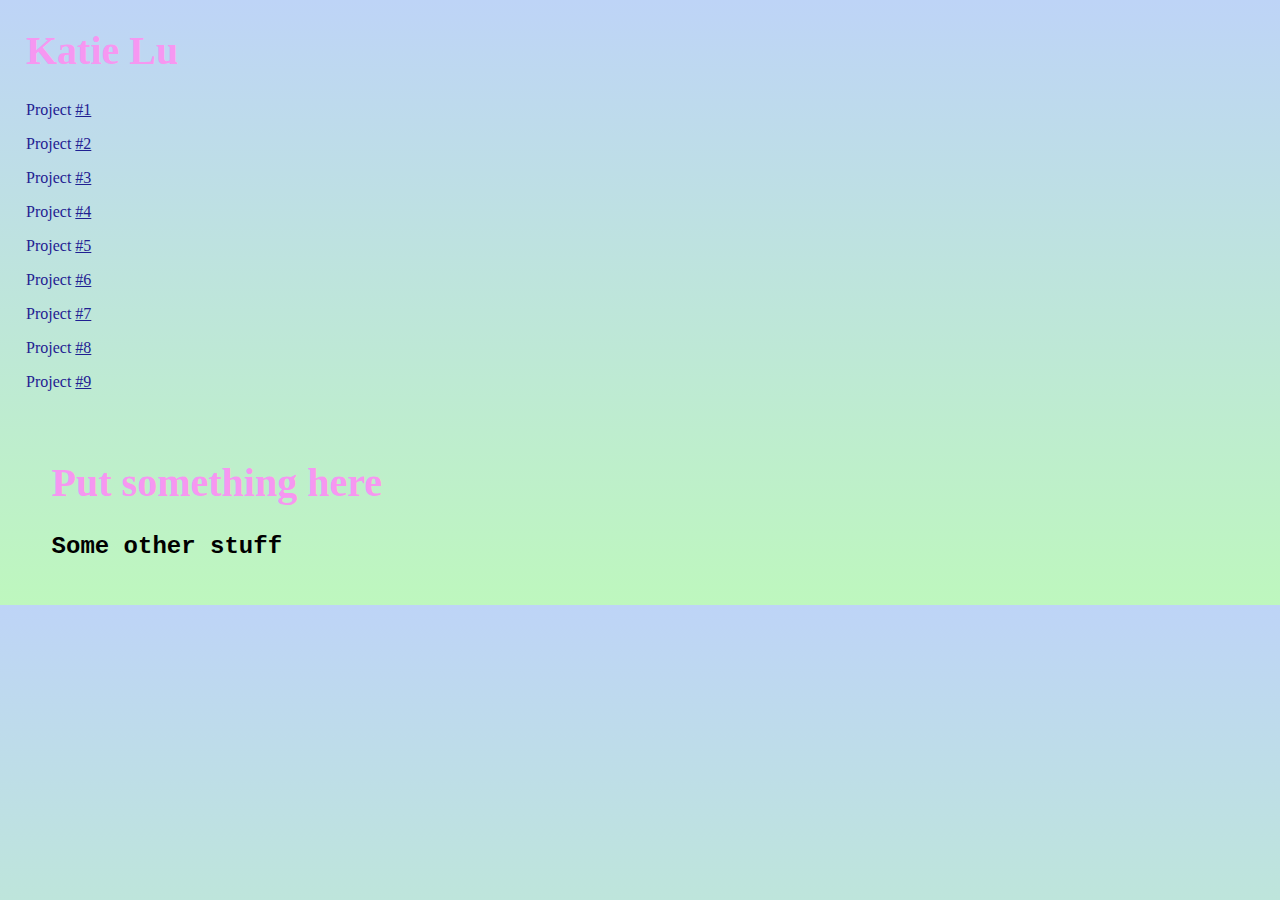
<file: index.html>
<!DOCTYPE html>
<html lang="en">
  <head>
    <title>Katie's Form & Code Portfolio</title>
    <meta charset="utf-8" />
    <meta http-equiv="X-UA-Compatible" content="IE=edge" />
    <meta name="viewport" content="width=device-width, initial-scale=1" />

    <!-- import the webpage's stylesheet -->
    <link rel="stylesheet" href="style.css" />

    <!-- import the webpage's javascript file -->
    <script src="/script.js" defer></script>

  </head>
  <body>
    
<!-- navigation menu -->
    <nav>
      <h1>Katie Lu</h1>
      <ul>
        <li>Project <a href="p1.html">#1</a></li>
        <li>Project <a href="p2.html">#2</a></li>
        <li>Project <a href="p3.html">#3</a></li>
        <li>Project <a href="p4.html">#4</a></li>
        <li>Project <a href="p5.html">#5</a></li>
        <li>Project <a href="p6.html">#6</a></li>
        <li>Project <a href="p7.html">#7</a></li>
        <li>Project <a href="p8.html">#8</a></li>
        <li>Project <a href="p9.html">#9</a></li>
      </ul>
    </nav>
    
<!-- main content -->
    <div class="content">
      <h1>
        Put something here
      </h1>
      <h2 class="special-h2">
        Some other stuff
      </h2>
    </div>
  </body>
</html>
</file>
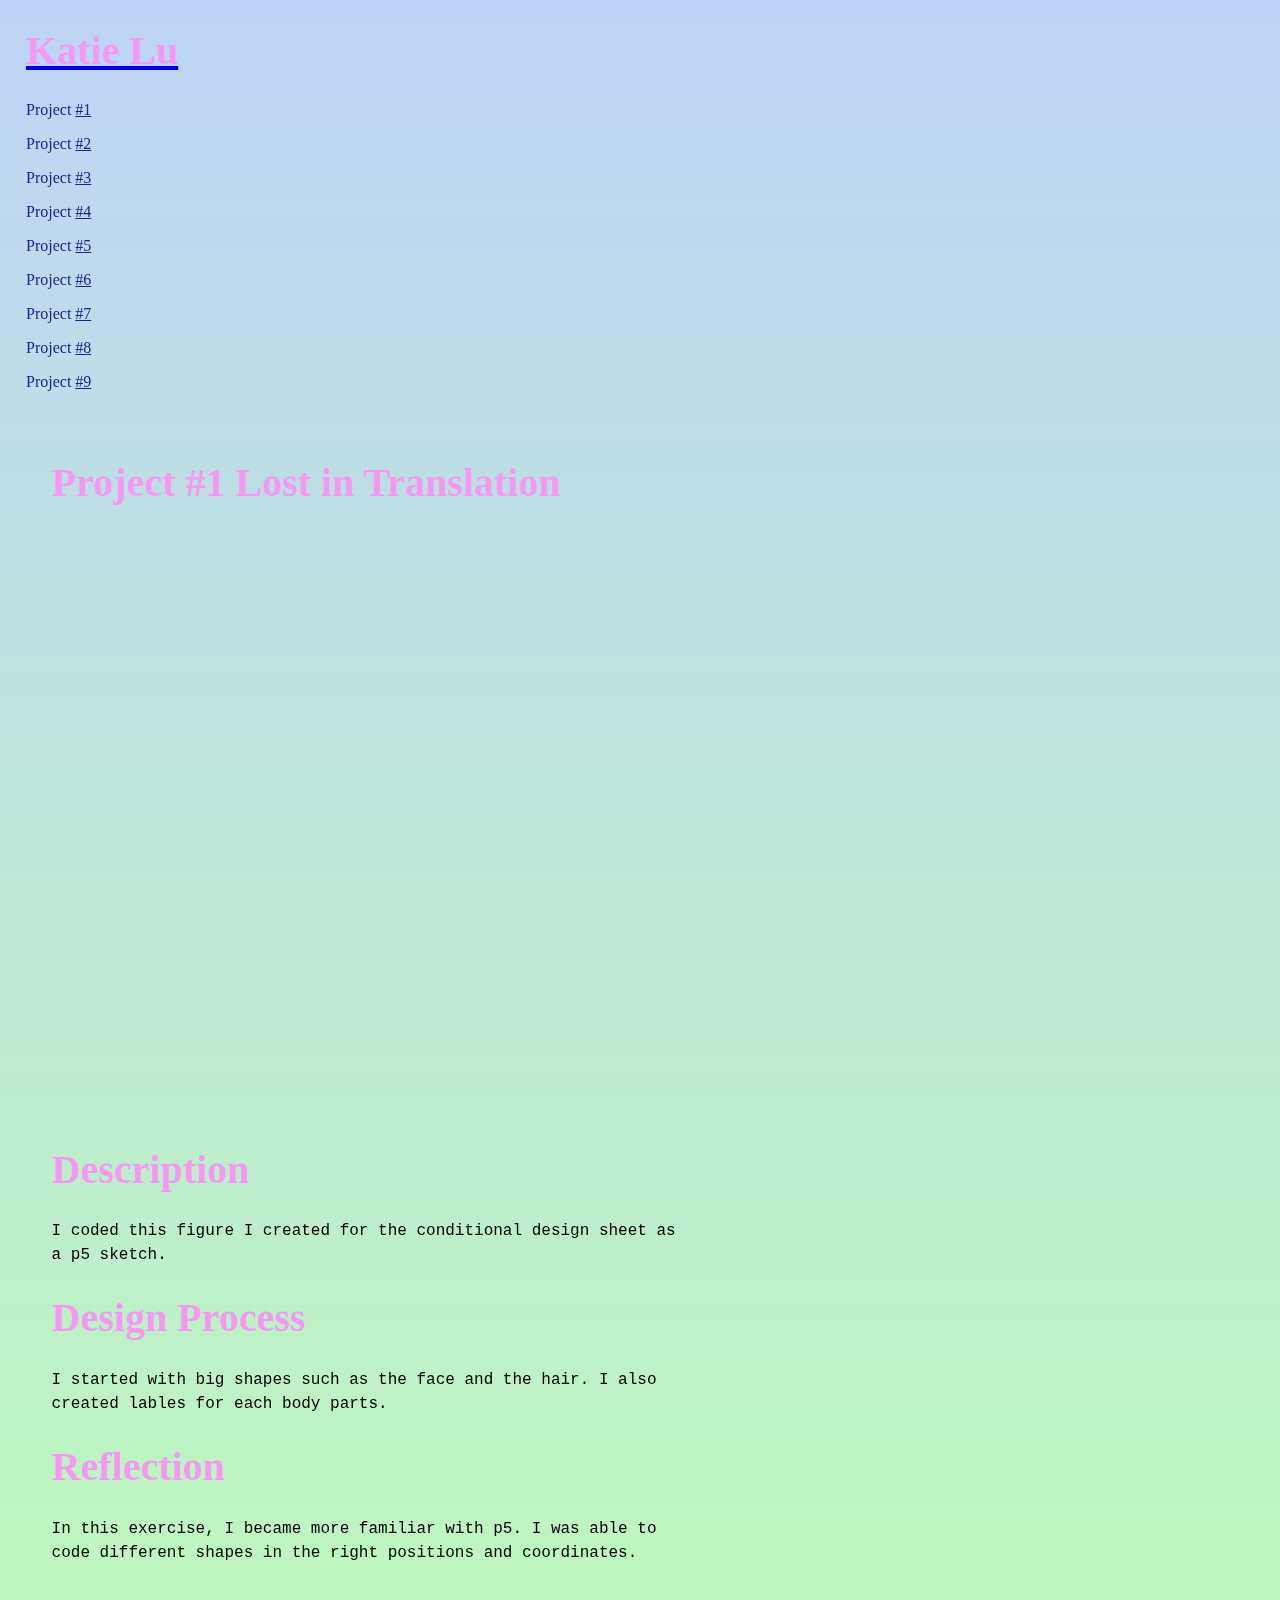
<file: p1.html>
<!DOCTYPE html>
<html lang="en">
  <head>
    <title>Your Name | Code 2 Portfolio</title>
    <meta charset="utf-8" />
    <meta http-equiv="X-UA-Compatible" content="IE=edge" />
    <meta name="viewport" content="width=device-width, initial-scale=1" />

    <!-- import the webpage's stylesheet -->
    <link rel="stylesheet" href="style.css" />

    <!-- import the webpage's javascript file -->
    <script src="/script.js" defer></script>
  </head>

  <body>
    <!-- navigation menu -->
    <nav>
        <a href="index.html"><h1>Katie Lu</h1></a>
      <ul>
        <li>Project <a href="p1.html">#1</a></li>
        <li>Project <a href="p2.html">#2</a></li>
        <li>Project <a href="p3.html">#3</a></li>
        <li>Project <a href="p4.html">#4</a></li>
        <li>Project <a href="p5.html">#5</a></li>
        <li>Project <a href="p6.html">#6</a></li>
        <li>Project <a href="p7.html">#7</a></li>
        <li>Project <a href="p8.html">#8</a></li>
        <li>Project <a href="p9.html">#9</a></li>
      </ul>
    </nav>

    <!-- main content -->
    <div class="content">
      <!-- 1. give your project  a titile -->

      <h1>
        Project #1 Lost in Translation
      </h1>

      <!-- 2. embed your p5 sketch -->

      <div class="fullwidth">
        <!-- below width and height refers to the dimensions of your sketch-->

        <iframe style="width:400px;height:600px;" src="https://editor.p5js.org/klux4/full/L0rUnFN16"></iframe>
   
      </div>

      <!-- 3. write a short description to describe what the work is about -->
      <h1>
        Description
      </h1>

      <p>
       I coded this figure I created for the conditional design sheet as a p5 sketch.
      </p>

      <!-- 4. reflection -->
      <h1>
        Design Process
      </h1>

      <p>
      I started with big shapes such as the face and the hair. I also created lables for each body parts.
      </p>

      <!-- 4. reflection -->
      <h1>
        Reflection
      </h1>

      <p>
   In this exercise, I became more familiar with p5. I was able to code different shapes in the right positions and coordinates.
      </p>

      <!-- 5. reflection -->
     
    
      </p>
    </div>
  </body>
</html>
</file>
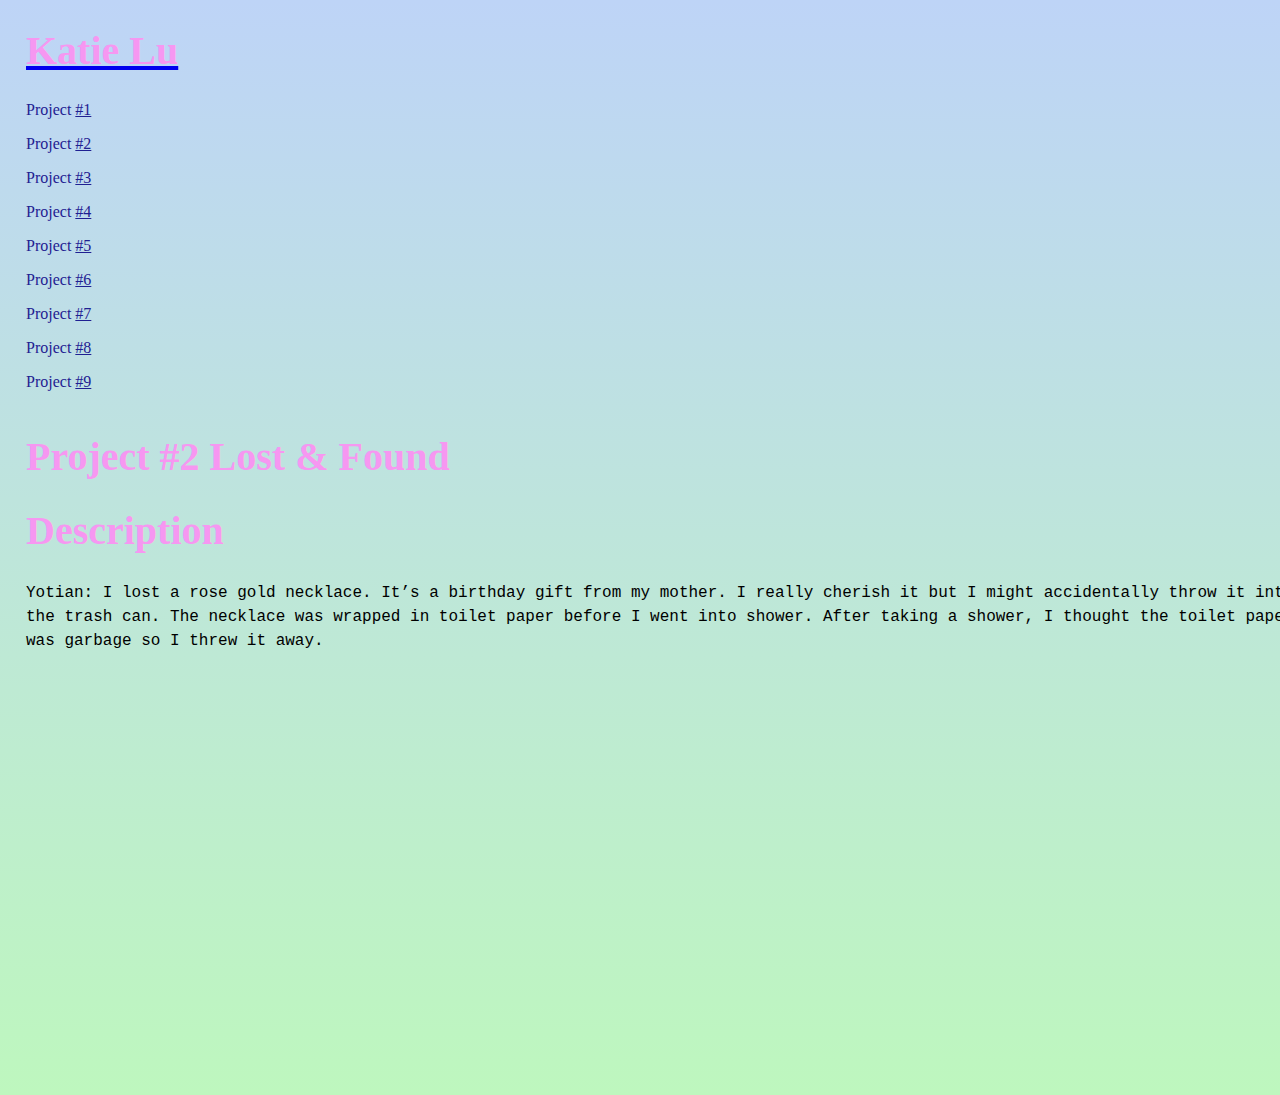
<file: p2.html>
<!DOCTYPE html>
<html lang="en">
  <head>
    <title>Your Name | Code 2 Portfolio</title>
    <meta charset="utf-8" />
    <meta http-equiv="X-UA-Compatible" content="IE=edge" />
    <meta name="viewport" content="width=device-width, initial-scale=1" />

    <!-- import the webpage's stylesheet -->
    <link rel="stylesheet" href="style.css" />

    <!-- import the webpage's javascript file -->
    <script src="/script.js" defer></script>
  </head>

  <body>
    <!-- navigation menu -->
  <nav>
        <a href="index.html"><h1>Katie Lu</h1></a>
      <ul>
        <li>Project <a href="p1.html">#1</a></li>
        <li>Project <a href="p2.html">#2</a></li>
        <li>Project <a href="p3.html">#3</a></li>
        <li>Project <a href="p4.html">#4</a></li>
        <li>Project <a href="p5.html">#5</a></li>
        <li>Project <a href="p6.html">#6</a></li>
        <li>Project <a href="p7.html">#7</a></li>
        <li>Project <a href="p8.html">#8</a></li>
        <li>Project <a href="p9.html">#9</a></li>
      </ul>
    </div>

    <!-- main content -->
     <h1>
        Project #2 Lost & Found
      </h1>

       <h1>
        Description
      </h1>

      <p>
      Yotian: I lost a rose gold necklace. It’s a birthday gift from my mother. I really cherish it but I might accidentally throw it into the trash can. The necklace was wrapped in toilet paper before I went into shower. After taking a shower, I thought the toilet paper was garbage so I threw it away.  
      </p>


       <div class="fullwidth">
        <!-- below width and height refers to the dimensions of your sketch-->

        <iframe style="width:400px;height:400px;" src="https://editor.p5js.org/klux4/full/gOEM06O2u"></iframe>
   
      </div>
     
    </div>
  </body>
</html>
</file>
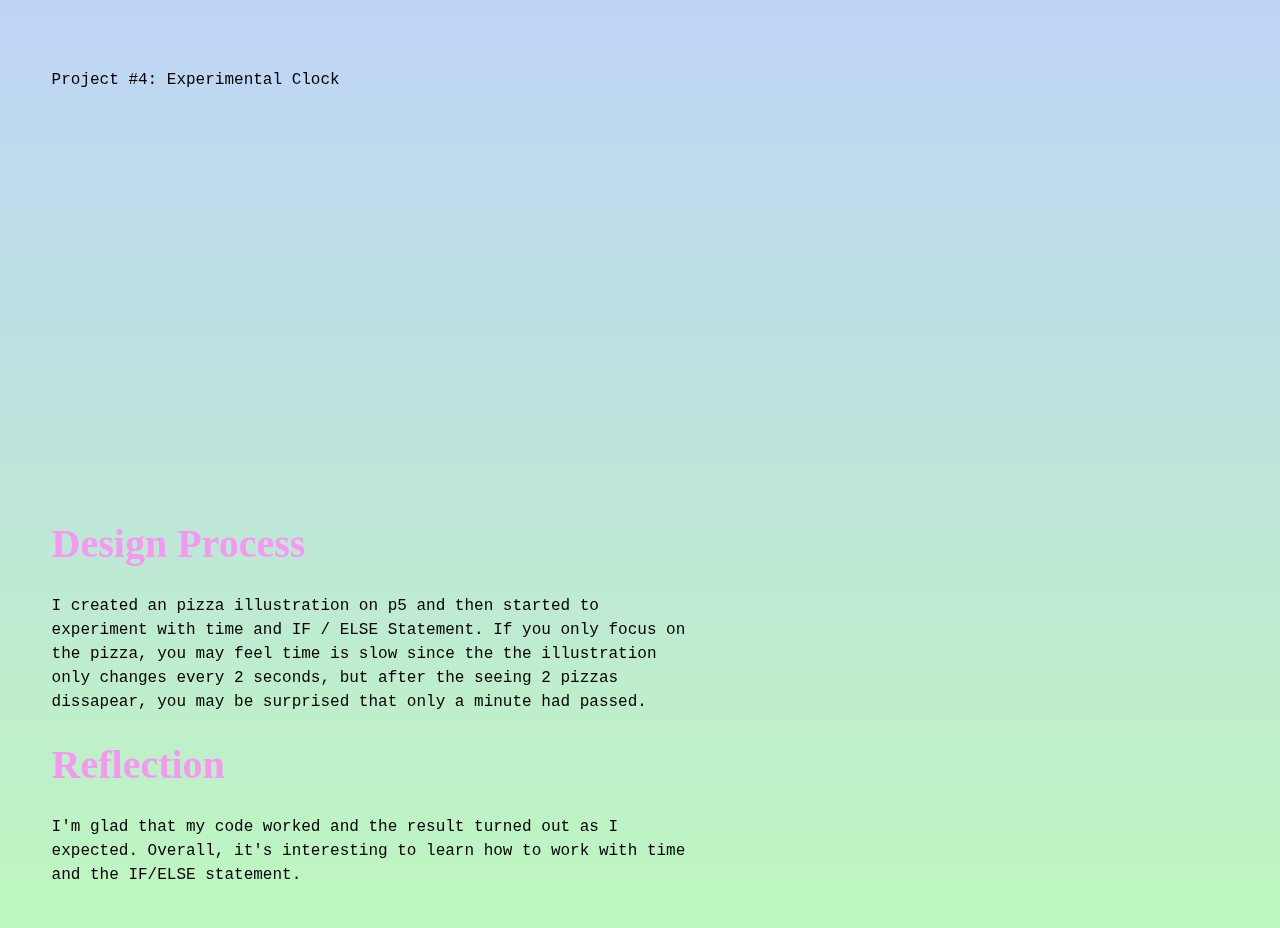
<file: p4.html>
<!DOCTYPE html>
<html lang="en">
  <head>
    <title>Your Name | Code 2 Portfolio</title>
    <meta charset="utf-8" />
    <meta http-equiv="X-UA-Compatible" content="IE=edge" />
    <meta name="viewport" content="width=device-width, initial-scale=1" />

    <!-- import the webpage's stylesheet -->
    <link rel="stylesheet" href="style.css" />

    <!-- import the webpage's javascript file -->
    <script src="/script.js" defer></script>
  </head>

  <body>
    <!-- navigation menu -->
    <div class="nav">
      <h1>Your Name</h1>
      <ul>
        <li>Project <a href="p1.html">#1</a></li>
        <li>Project <a href="p2.html">#2</a></li>
        <li>Project <a href="p3.html">#3</a></li>
        <li>Project <a href="p4.html">#4</a></li>
        <li>Project <a href="p5.html">#5</a></li>
        <li>Project <a href="p6.html">#6</a></li>
        <li>Project <a href="p7.html">#7</a></li>
        <li>Project <a href="p8.html">#8</a></li>
        <li>Project <a href="p9.html">#9</a></li>
      </ul>
    </div>

    <!-- main content -->
    <div class="content">
       <p>
         Project #4: Experimental Clock
      </p>
  

     <div class="fullwidth">
    <iframe style="width:400px;height:400px;" src="https://editor.p5js.org/klux4/full/CYfXlk9wM"></iframe>
  </div>




   <h1>
         Design Process
       

      </h1>

       <p>
    I created an pizza illustration on p5 and then started to experiment with time and IF / ELSE Statement. If you only focus on the pizza, you may feel time is slow since the the illustration only changes every 2 seconds, but after the seeing 2 pizzas dissapear, you may be surprised that only a minute had passed. 
      </p>
       

       <h1>
         Reflection

      </h1>

       <p>
I'm glad that my code worked and the result turned out as I expected. Overall, it's interesting to learn how to work with time and the IF/ELSE statement. 

</html>
</file>
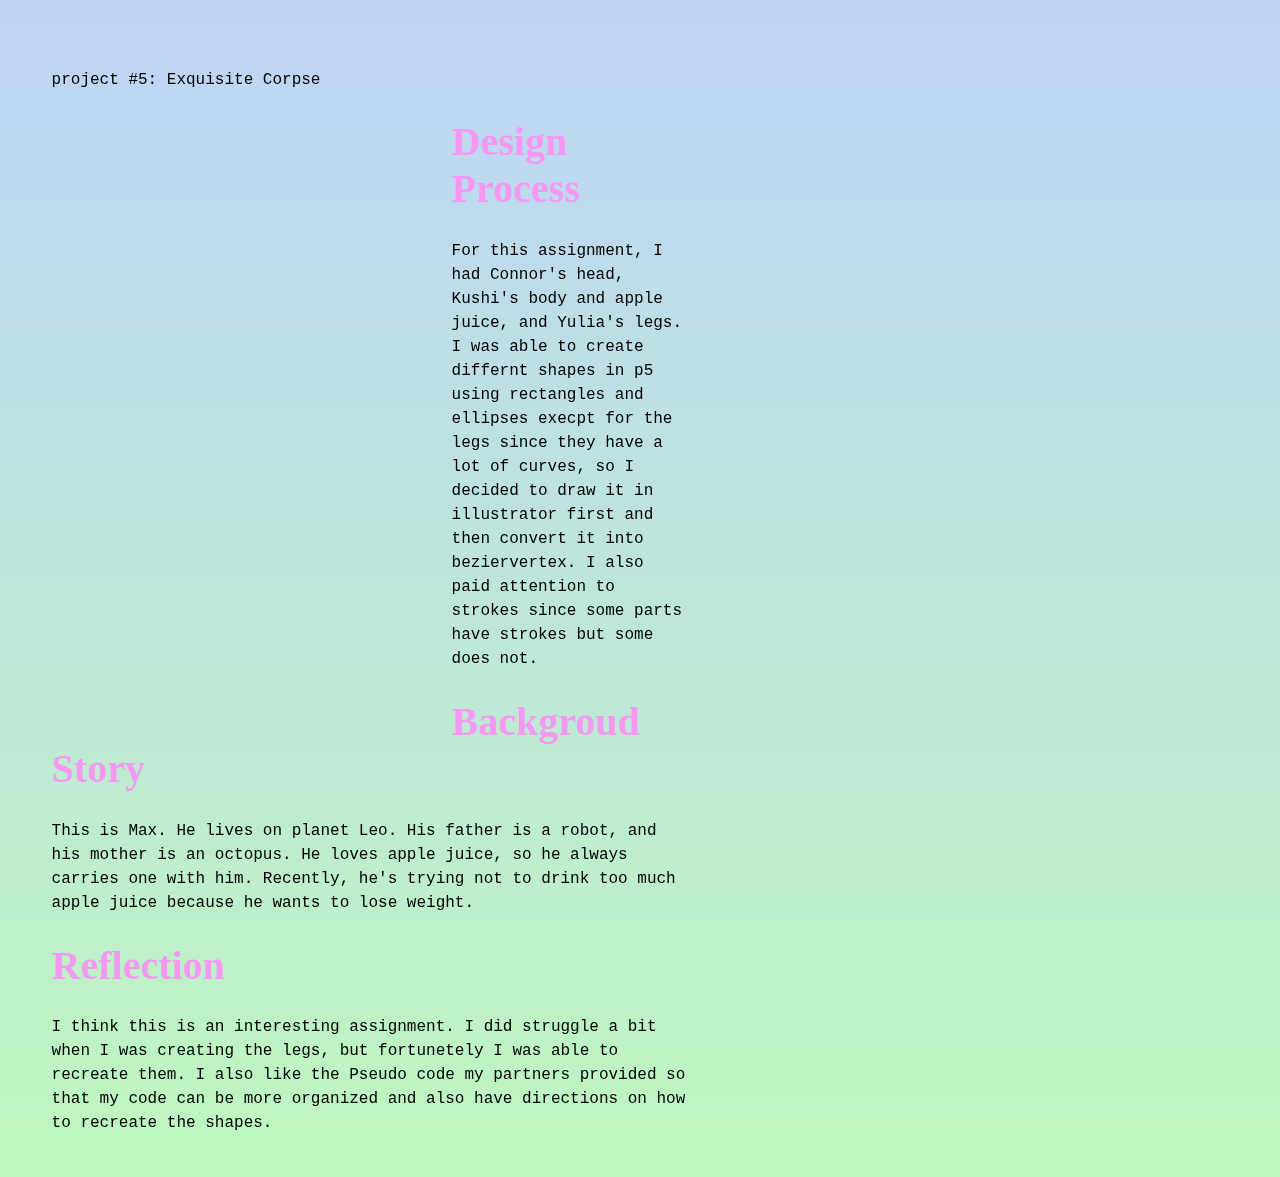
<file: p5.html>
<!DOCTYPE html>
<html lang="en">
  <head>
    <title>Your Name | Code 2 Portfolio</title>
    <meta charset="utf-8" />
    <meta http-equiv="X-UA-Compatible" content="IE=edge" />
    <meta name="viewport" content="width=device-width, initial-scale=1" />

    <!-- import the webpage's stylesheet -->
    <link rel="stylesheet" href="style.css" />

    <!-- import the webpage's javascript file -->
    <script src="/script.js" defer></script>
  </head>

  <body>
    <!-- navigation menu -->
    <div class="nav">
      <h1>Katie Lu</h1>
      <ul>
        <li>Project <a href="p1.html">#1</a></li>
        <li>Project <a href="p2.html">#2</a></li>
        <li>Project <a href="p3.html">#3</a></li>
        <li>Project <a href="p4.html">#4</a></li>
        <li>Project <a href="p5.html">#5</a></li>
        <li>Project <a href="p6.html">#6</a></li>
        <li>Project <a href="p7.html">#7</a></li>
        <li>Project <a href="p8.html">#8</a></li>
        <li>Project <a href="p9.html">#9</a></li>
      </ul>
    </div>

    <!-- main content -->
    <div class="content">
      <p>
       project #5: Exquisite Corpse
      </p>

      <iframe style="width:400px;height:600px;" src="https://editor.p5js.org/klux4/full/RUpLXD-05"></iframe>

     
     <h1>
         Design Process
       
      </h1>

       <p>
    For this assignment, I had Connor's head, Kushi's body and apple juice, and Yulia's legs. I was able to create differnt shapes in p5 using rectangles and ellipses execpt for the legs since they have a lot of curves, so I decided to draw it in illustrator first and then convert it into beziervertex. I also paid attention to strokes since some parts have strokes but some does not. 
      </p>


       
 <h1>
         Backgroud Story

      </h1>
 <p>
  This is Max. He lives on planet Leo. His father is a robot, and his mother is an octopus. He loves apple juice, so he always carries one with him. Recently, he's trying not to drink too much apple juice because he wants to lose weight. 
      </p>


       <h1>
         Reflection

      </h1>

       <p>
I think this is an interesting assignment. I did struggle a bit when I was creating the legs, but fortunetely I was able to recreate them. I also like the Pseudo code my partners provided so that my code can be more organized and also have directions on how to recreate the shapes.
    </div>
     
  </body>
</html>
</file>
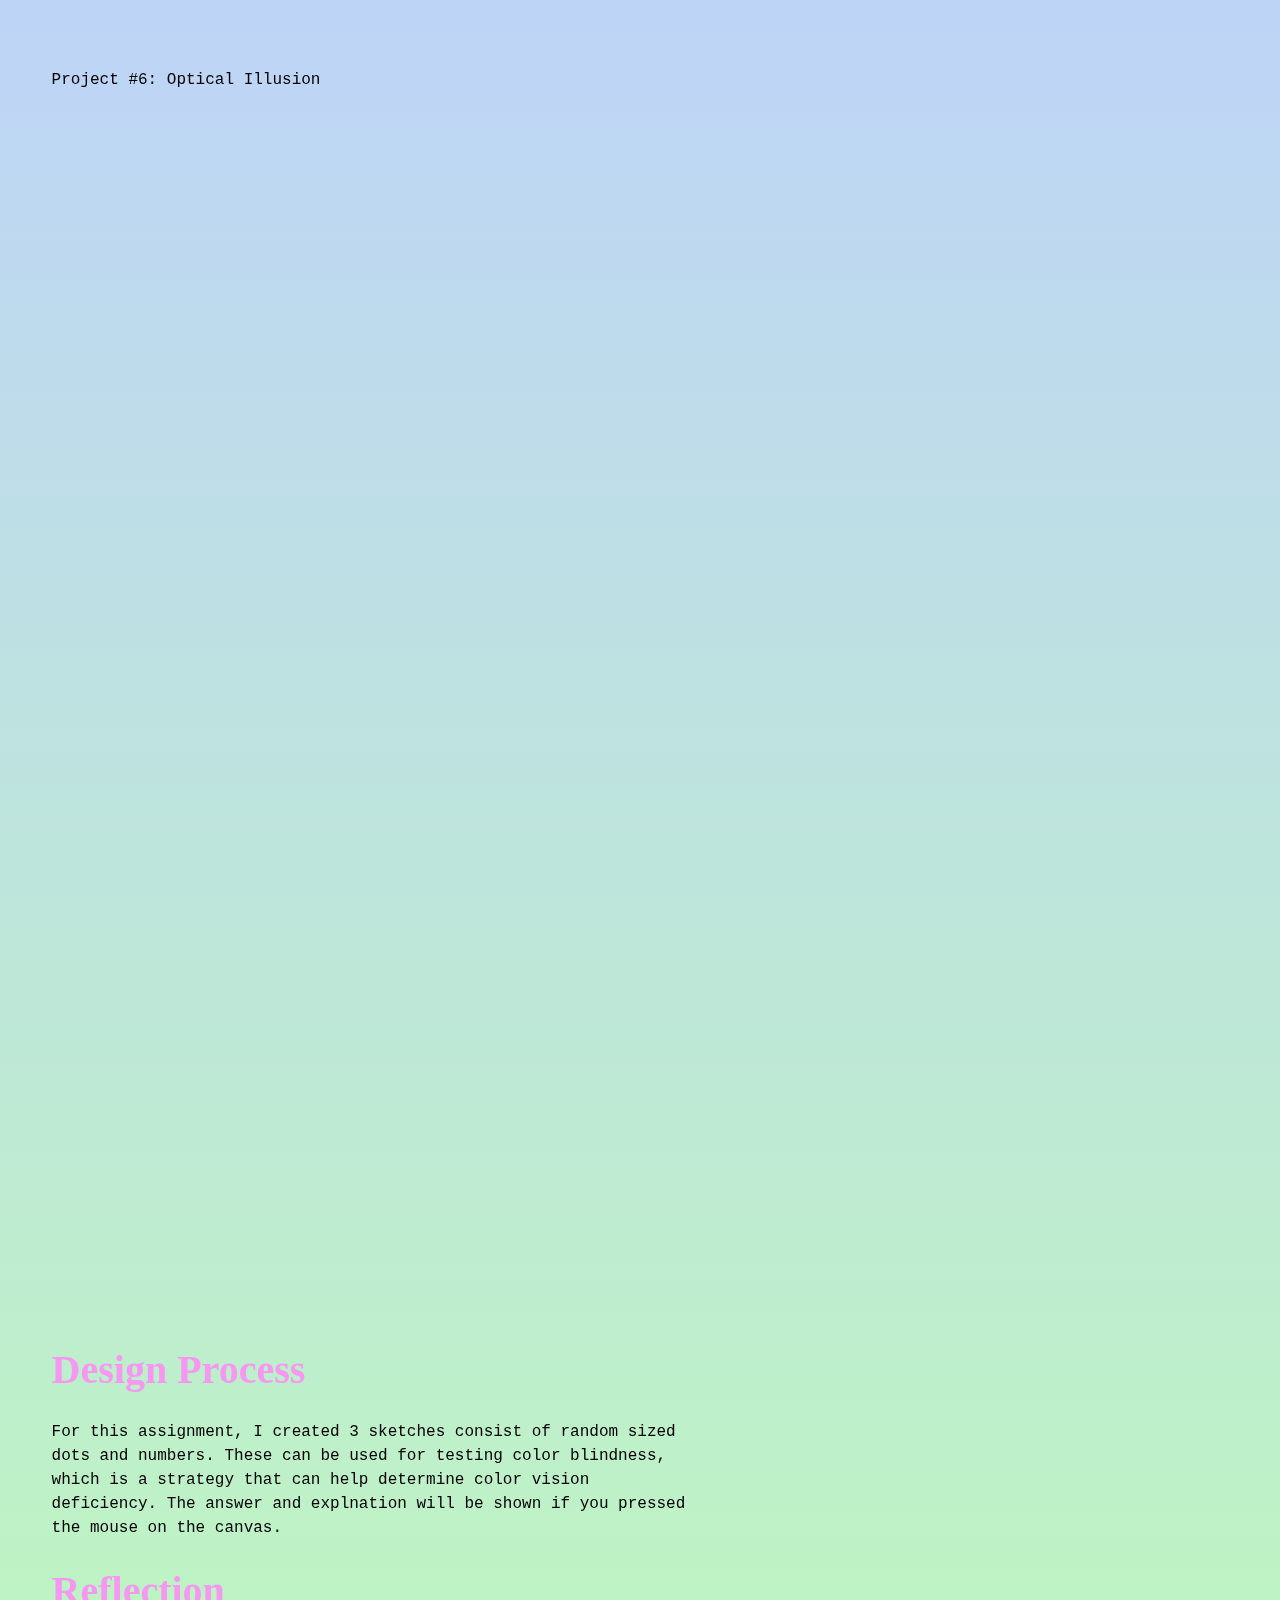
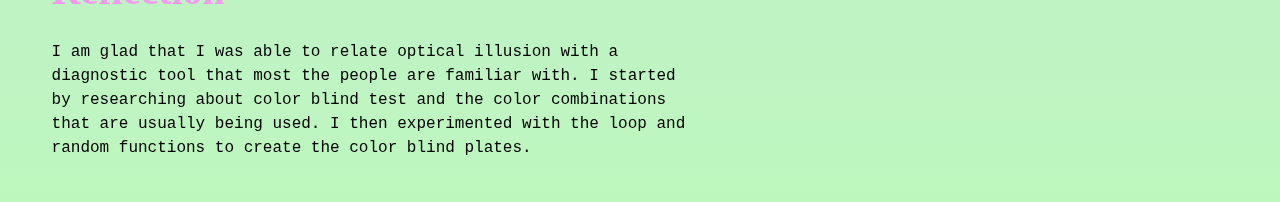
<file: p6.html>
<!DOCTYPE html>
<html lang="en">
  <head>
    <title>Katie Lu | Code 2 Portfolio</title>
    <meta charset="utf-8" />
    <meta http-equiv="X-UA-Compatible" content="IE=edge" />
    <meta name="viewport" content="width=device-width, initial-scale=1" />

    <!-- import the webpage's stylesheet -->
    <link rel="stylesheet" href="style.css" />

    <!-- import the webpage's javascript file -->
    <script src="/script.js" defer></script>
  </head>

  <body>
   <!-- navigation menu -->
    <div class="nav">
      <h1>Your Name</h1>
      <ul>
        <li>Project <a href="p1.html">#1</a></li>
        <li>Project <a href="p2.html">#2</a></li>
        <li>Project <a href="p3.html">#3</a></li>
        <li>Project <a href="p4.html">#4</a></li>
        <li>Project <a href="p5.html">#5</a></li>
        <li>Project <a href="p6.html">#6</a></li>
        <li>Project <a href="p7.html">#7</a></li>
        <li>Project <a href="p8.html">#8</a></li>
        <li>Project <a href="p9.html">#9</a></li>
      </ul>
    </div>

    <!-- main content -->
    <div class="content">
       <p>
         Project #6: Optical Illusion 
      </p>
  

     <div class="fullwidth">
    <iframe style="width:400px;height:400px;" src="https://editor.p5js.org/klux4/full/jXKQQuKil"></iframe>


    <iframe style="width:400px;height:400px;" src="https://editor.p5js.org/klux4/full/6d3sw13qS"></iframe>

    <iframe style="width:400px;height:400px;" src="https://editor.p5js.org/klux4/full/f2uTH69L0"></iframe>
  </div>




   <h1>
         Design Process
       

      </h1>

       <p>
  For this assignment, I created 3 sketches consist of random sized dots and numbers. These can be used for testing color blindness, which is a strategy that can help determine color vision deficiency. The answer and explnation will be shown if you pressed the mouse on the canvas.
      </p>
       

       <h1>
         Reflection

      </h1>

       <p>
I am glad that I was able to relate optical illusion with a diagnostic tool that most the people are familiar with. I started by researching about color blind test and the color combinations that are usually being used. I then experimented with the loop and random functions to create the color blind plates.

</html>
</file>
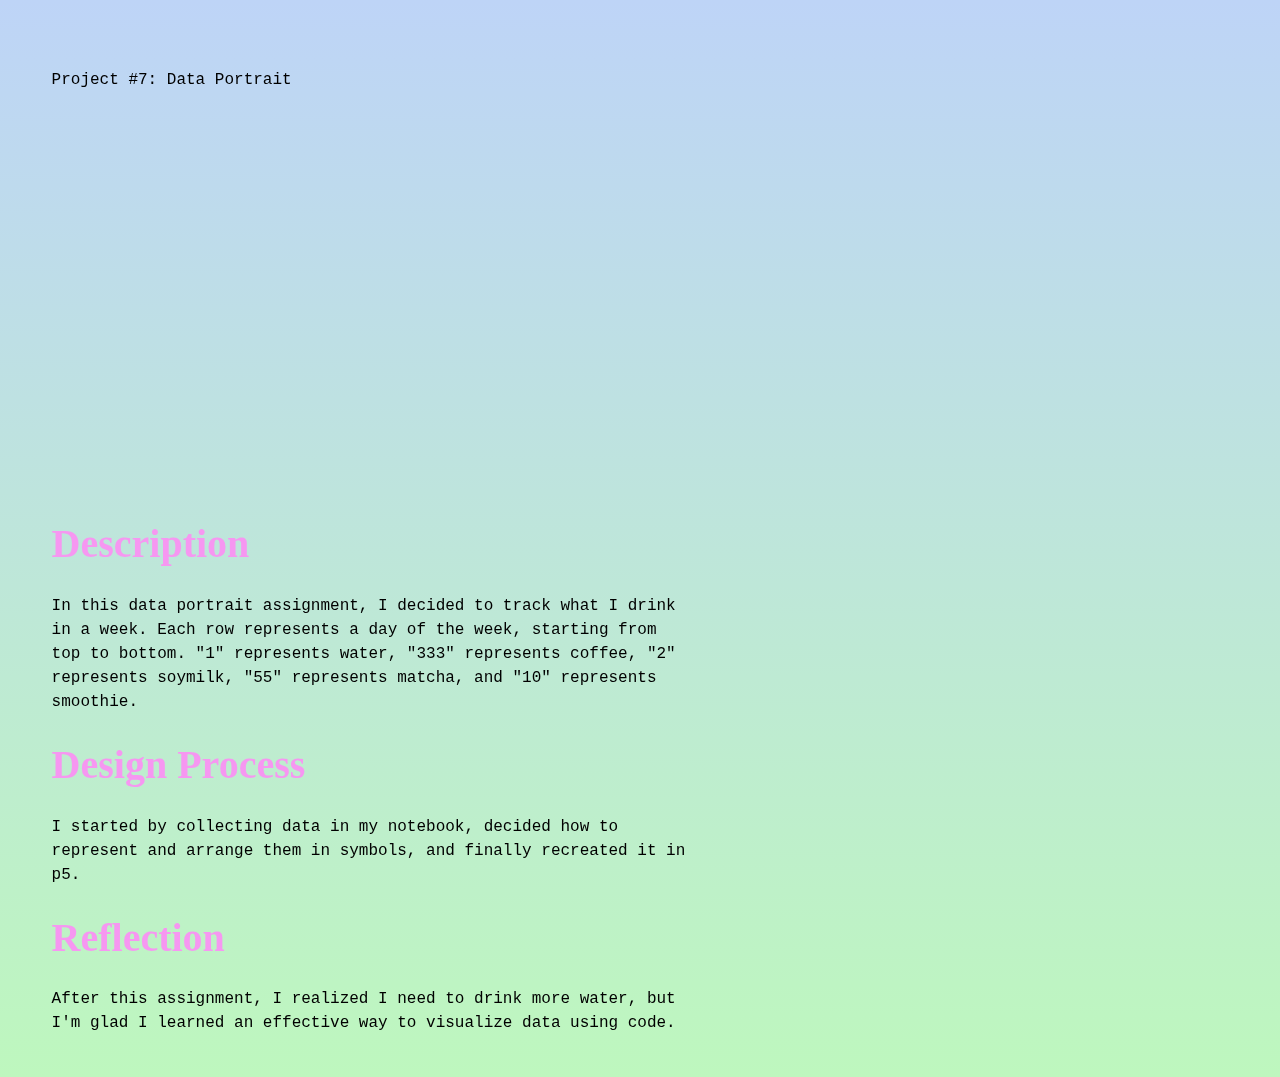
<file: p7.html>
<!DOCTYPE html>
<html lang="en">
  <head>
    <title>Your Name | Code 2 Portfolio</title>
    <meta charset="utf-8" />
    <meta http-equiv="X-UA-Compatible" content="IE=edge" />
    <meta name="viewport" content="width=device-width, initial-scale=1" />

    <!-- import the webpage's stylesheet -->
    <link rel="stylesheet" href="style.css" />

    <!-- import the webpage's javascript file -->
    <script src="/script.js" defer></script>
  </head>

  <body>
    <!-- navigation menu -->
    <div class="nav">
      <h1>Your Name</h1>
      <ul>
        <li>Project <a href="p1.html">#1</a></li>
        <li>Project <a href="p2.html">#2</a></li>
        <li>Project <a href="p3.html">#3</a></li>
        <li>Project <a href="p4.html">#4</a></li>
        <li>Project <a href="p5.html">#5</a></li>
        <li>Project <a href="p6.html">#6</a></li>
        <li>Project <a href="p7.html">#7</a></li>
        <li>Project <a href="p8.html">#8</a></li>
        <li>Project <a href="p9.html">#9</a></li>
      </ul>
    </div>

    <!-- main content -->
    <div class="content">
       <p>
         Project #7: Data Portrait 
      </p>
  

     <div class="fullwidth">

<iframe style="width:400px;height:400px;" src="https://editor.p5js.org/klux4/full/dObRzuq0IQ"></iframe>

  </div>




   <h1>
        Description
       

      </h1>

       <p>
In this data portrait assignment, I decided to track what I drink in a week. 

Each row represents a day of the week, starting from top to bottom. "1" represents water, "333" represents coffee, "2" represents soymilk, "55" represents matcha, and "10" represents smoothie.
      </p>

           <h1>
     Design Process

      </h1>

       <p>
I started by collecting data in my notebook, decided how to represent and arrange them in symbols, and finally recreated it in p5.
      </p>

       <h1>
         Reflection

      </h1>

       <p>
After this assignment, I realized I need to drink more water, but I'm glad I learned an effective way to visualize data using code.

</html>
</file>
<file: style.css>
/* CSS files add styling rules to your content */

body {
  font-family: monospace;
  margin: 2em;
  width: 100%;
  height: 100%;
   background-image: linear-gradient(#BED4F7, #BEF7BE);
}

h1 {
  font-family: Brush Script MT;
  color: #F697F1;
  font-size: 30pt;
}
.special-h2{
  margin-top:0;
}
h2 {
  font-size: 18pt;
/*   margin-top:0; */
}

button {
  font-family: "Inconsolata", monospace;
  background-color: black;
  border: none;
  color: white;
  padding: 10px 10px;
  width: 100%;
  /*   text-align: center; */
  text-decoration: none;
  display: inline-block;
  font-size: 16px;
  margin: 30px 2px;
  cursor: pointer;
}

p {
  font-size: 12pt;
  line-height: 18pt;
}

.left {
  width: 15%;
  padding: 1% 1% 1% 0;
  float: left;
  display: inline-block;
  /*   background-color: red; */
}

.center {
  width: 15%;
  padding: 1%;
  float: left;
  display: inline-block;
}

.right {
  width: 60%;
  padding: 1%;
  float: left;
  display: inline-block;
}

.nav {
  padding: 2%;
  width: 26%;
  height: 100%;
  display: inline-block;
  float: left;
  /*     background-color:red; */
}

.content {
  padding: 2%;
  width: 50%;
  display: inline-block;
  float: left;
  /*   background-color:yellow; */
}

ul {
  margin: 0;
  padding: 0;
  font-family: Georgia;
  color: #1F2092;
}

li {
  font-size: 12pt;
  list-style-type: none;
  padding-bottom: 1em;
}

li.bullet {
  list-style-type: "- ";
  margin: 1%;
  padding: 0;
}

li.bullet a {
  color: blue;
}

li a {
  color: #1F2092;
  /*   text-decoration: none; */
}

iframe {
  margin: 0;
  padding: 0;
  border: none;
  width: 100%;
  /*   height: 400px; */
  display: inline-block;
  float: left;
  margin-bottom: 2%;
}

.full-width-box {
  width: 100%;
  margin-bottom: 2%;
  display: inline-block;
  float: left;
}

img {
  height: 400px;
  display: inline-block;
  float: left;
  margin-bottom: 2%;
  margin-right: 2%;
}

body .gist .gist-file {
  margin-bottom: 0;
  border: 1px dashed #adb5bd;
  border-radius: 0;
}

body .gist .gist-data {
  border-bottom: none;
  border-radius: 0;
  background-color: #f1f3f5;
}

body .gist .blob-wrapper {
  border-radius: 0;
}

body .gist .highlight {
  background-color: transparent;
  font-family: "Droid Sans Mono", monospace;
  font-size: 14px;
}

body .gist .highlight td {
  padding: 5px 15px !important;
  line-height: 1;
  font-family: inherit;
  font-size: inherit;
}

body .gist tr:first-child td {
  padding-top: 15px !important;
}

body .gist tr:last-child td {
  padding-bottom: 15px !important;
}

body .gist .blob-num {
  color: #ced4da;
  background-color: #495057;
  pointer-events: none;
}

body .gist .gist-meta {
  display: none;
}

.nav-link {
  font-size: 18px;
  line-height: 27px;
  cursor: pointer;
}
.nav-link a,
.nav-link a:visited {
  color: black;
  text-decoration: none;
}

#toggle {
  display: none;
}

@media only screen and (max-width: 600px) {
  body {
    font-family: "Inconsolata", monospace;
    margin: 1%;
    width: 98%;
    height: 100%;
  }
  .nav {
    width: 100%;
  }
  .content {
    width: 100%;
    float: left;
  }

  img {
    width: 100%;
    height: auto;
  }
}

.myBox {
  /*   background: red; */

  padding-left: 10px;
  padding-right: 10px;
  padding-top: 10px;
  padding-bottom: 10px;

  margin-left: 10px;
  margin-right: 10px;
  margin-top: 10px;
  margin-bottom: 10px;

  border: 1px solid black;
}

.fullwidth {
  width: 100%;
  float: left;
}

.nav{
  display: none;
}
</file>
